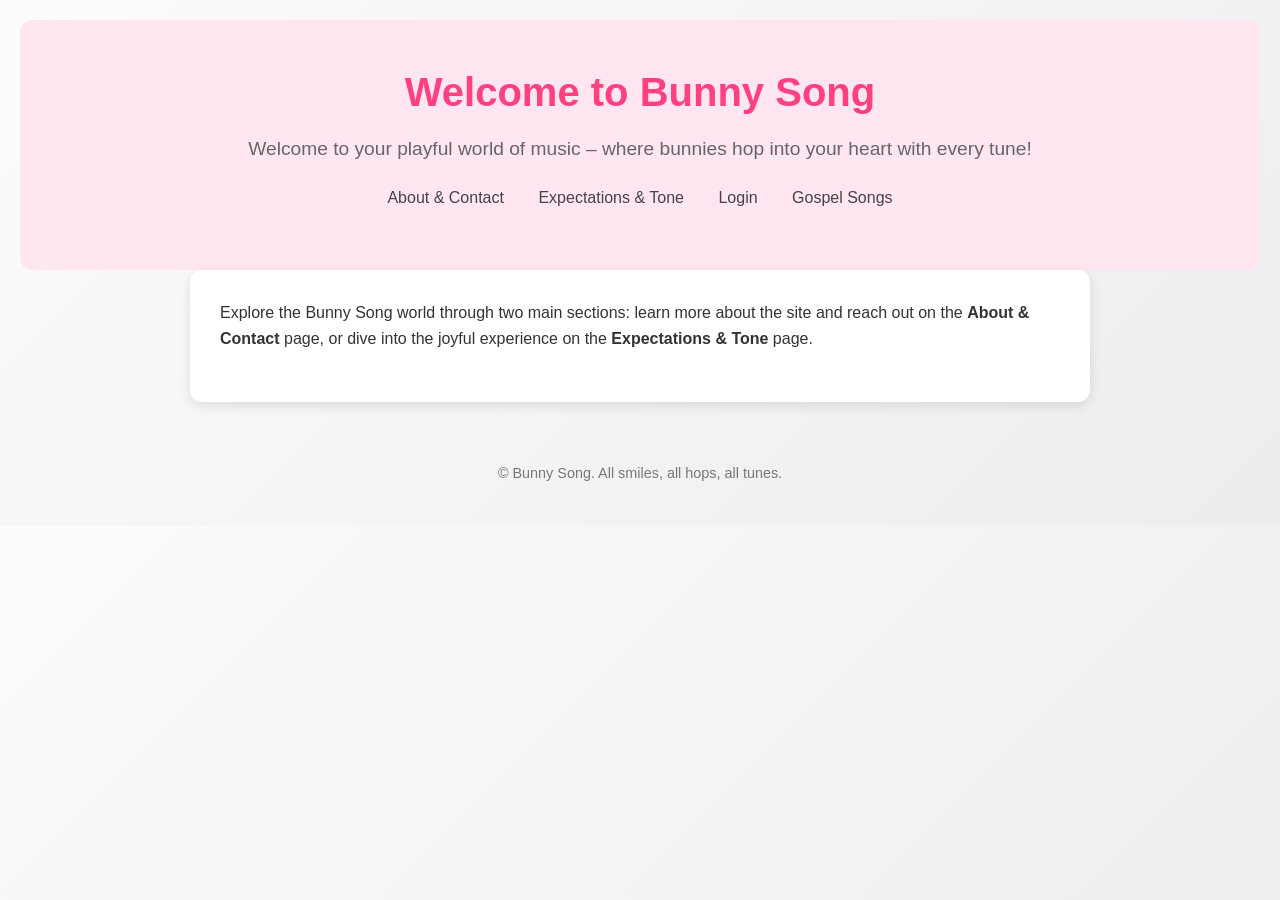
<file: index.html>
<!doctype html>
<html lang="en">
  <head>
    <meta charset="utf-8" />
    <title>Bunny Song — Playful music for joyful hearts</title>
    <meta name="viewport" content="width=device-width, initial-scale=1" />
    <link rel="stylesheet" href="index.css" />
  </head>
  <body>
    <header>
      <h1>Welcome to Bunny Song</h1>
      <p>
        Welcome to your playful world of music – where bunnies hop into your heart with every tune!
      </p>

      <nav aria-label="Primary">
        <a href="about-contact.html">About & Contact</a>
        <a href="expect-tone.html">Expectations & Tone</a>
        <a class="btn" href="login.html">Login</a>
        <a class="btn-gospel" href="Gospelsongs.html">Gospel Songs</a>
      </nav>
    </header>

    <main>
      <p>
        Explore the Bunny Song world through two main sections: learn more about the site and reach out on the
        <strong>About & Contact</strong> page, or dive into the joyful experience on the <strong>Expectations & Tone</strong> page.
      </p>
    </main>

    <footer>
      <p>© Bunny Song. All smiles, all hops, all tunes.</p>
    </footer>
  </body>
</html>
</file>
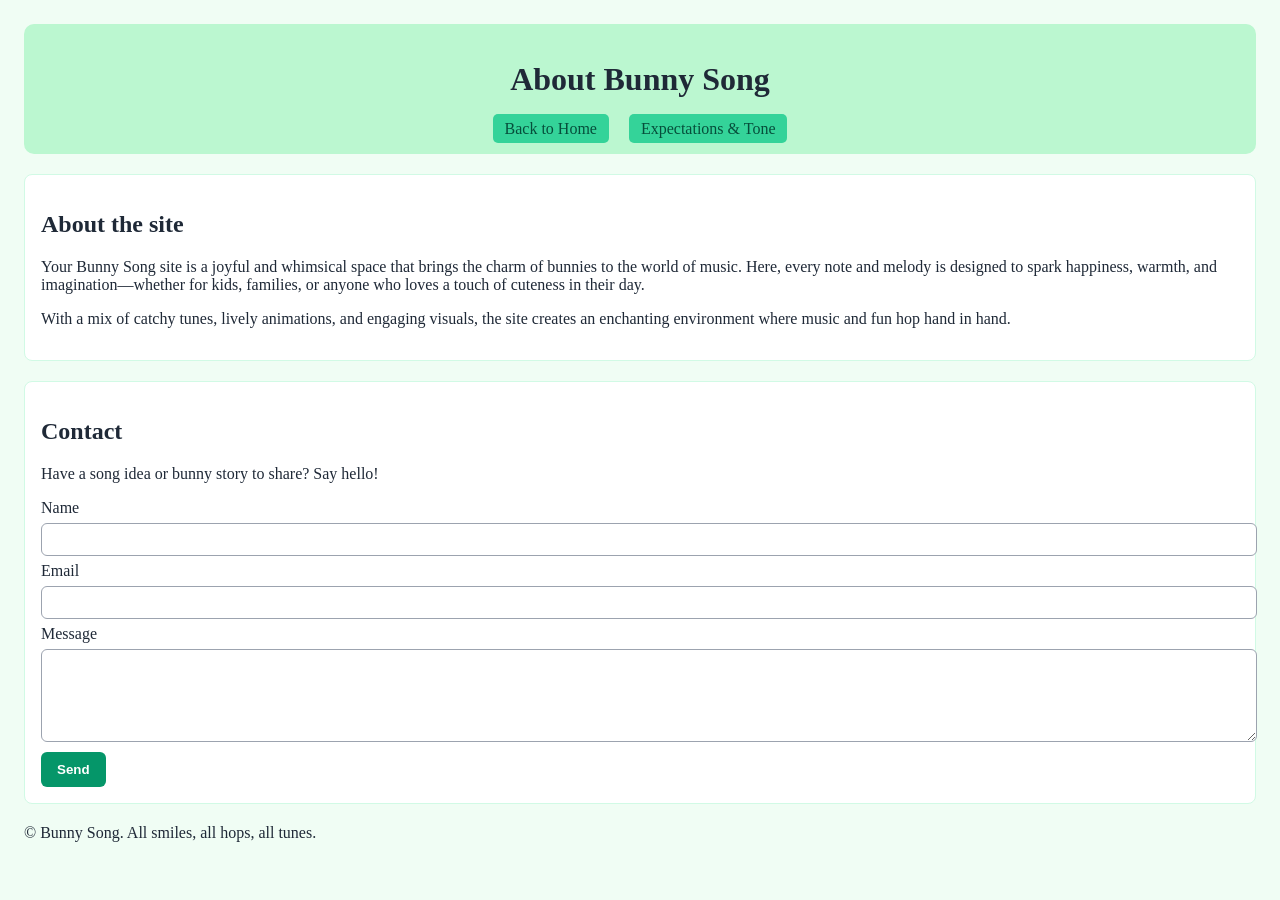
<file: about-contact.html>
<!doctype html>
<html lang="en">
  <head>
    <meta charset="utf-8" />
    <title>About & Contact — Bunny Song</title>
    <meta name="viewport" content="width=device-width, initial-scale=1" />
    <link rel="stylesheet" href="about-contact.css" />
  </head>
  <body>
    <header>
      <h1>About Bunny Song</h1>
      <nav>
        <a href="index.html">Back to Home</a>
        <a href="expect-tone.html">Expectations & Tone</a>
      </nav>
    </header>

    <main>
      <section id="about">
        <h2>About the site</h2>
        <p>
          Your Bunny Song site is a joyful and whimsical space that brings the charm of bunnies to the world of music.
          Here, every note and melody is designed to spark happiness, warmth, and imagination—whether for kids, families,
          or anyone who loves a touch of cuteness in their day.
        </p>
        <p>
          With a mix of catchy tunes, lively animations, and engaging visuals, the site creates an enchanting environment
          where music and fun hop hand in hand.
        </p>
      </section>

      <section id="contact">
        <h2>Contact</h2>
        <p>Have a song idea or bunny story to share? Say hello!</p>
        <form action="https://formspree.io/f/yourFormID" method="POST">
          <div>
            <label for="name">Name</label><br />
            <input id="name" name="name" type="text" required />
          </div>
          <div>
            <label for="email">Email</label><br />
            <input id="email" name="email" type="email" required />
          </div>
          <div>
            <label for="message">Message</label><br />
            <textarea id="message" name="message" rows="5" required></textarea>
          </div>
          <div>
            <button type="submit">Send</button>
          </div>
        </form>
      </section>
    </main>

    <footer>
      <p>© Bunny Song. All smiles, all hops, all tunes.</p>
    </footer>
  </body>
</html>
</file>
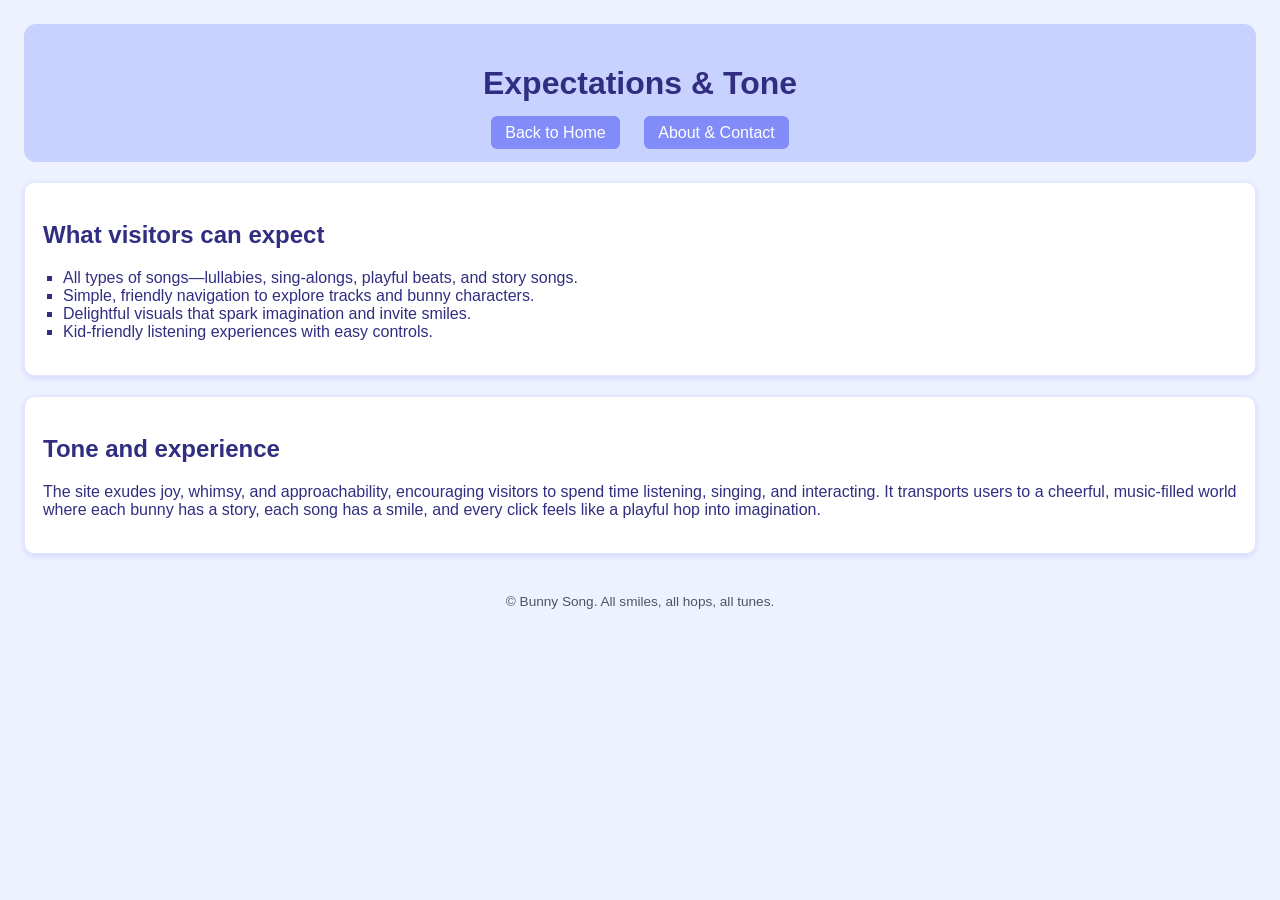
<file: expect-tone.html>
<!doctype html>
<html lang="en">
  <head>
    <meta charset="utf-8" />
    <title>Expectations & Tone — Bunny Song</title>
    <meta name="viewport" content="width=device-width, initial-scale=1" />
    <link rel="stylesheet" href="expect-tone.css" />
  </head>
  <body>
    <header>
      <h1>Expectations & Tone</h1>
      <nav>
        <a href="index.html">Back to Home</a>
        <a href="about-contact.html">About & Contact</a>
      </nav>
    </header>

    <main>
      <section id="expect">
        <h2>What visitors can expect</h2>
        <ul>
          <li>All types of songs—lullabies, sing-alongs, playful beats, and story songs.</li>
          <li>Simple, friendly navigation to explore tracks and bunny characters.</li>
          <li>Delightful visuals that spark imagination and invite smiles.</li>
          <li>Kid-friendly listening experiences with easy controls.</li>
        </ul>
      </section>

      <section id="tone">
        <h2>Tone and experience</h2>
        <p>
          The site exudes joy, whimsy, and approachability, encouraging visitors to spend time listening, singing, and
          interacting. It transports users to a cheerful, music-filled world where each bunny has a story, each song has
          a smile, and every click feels like a playful hop into imagination.
        </p>
      </section>
    </main>

    <footer>
      <p>© Bunny Song. All smiles, all hops, all tunes.</p>
    </footer>
  </body>
</html>
</file>
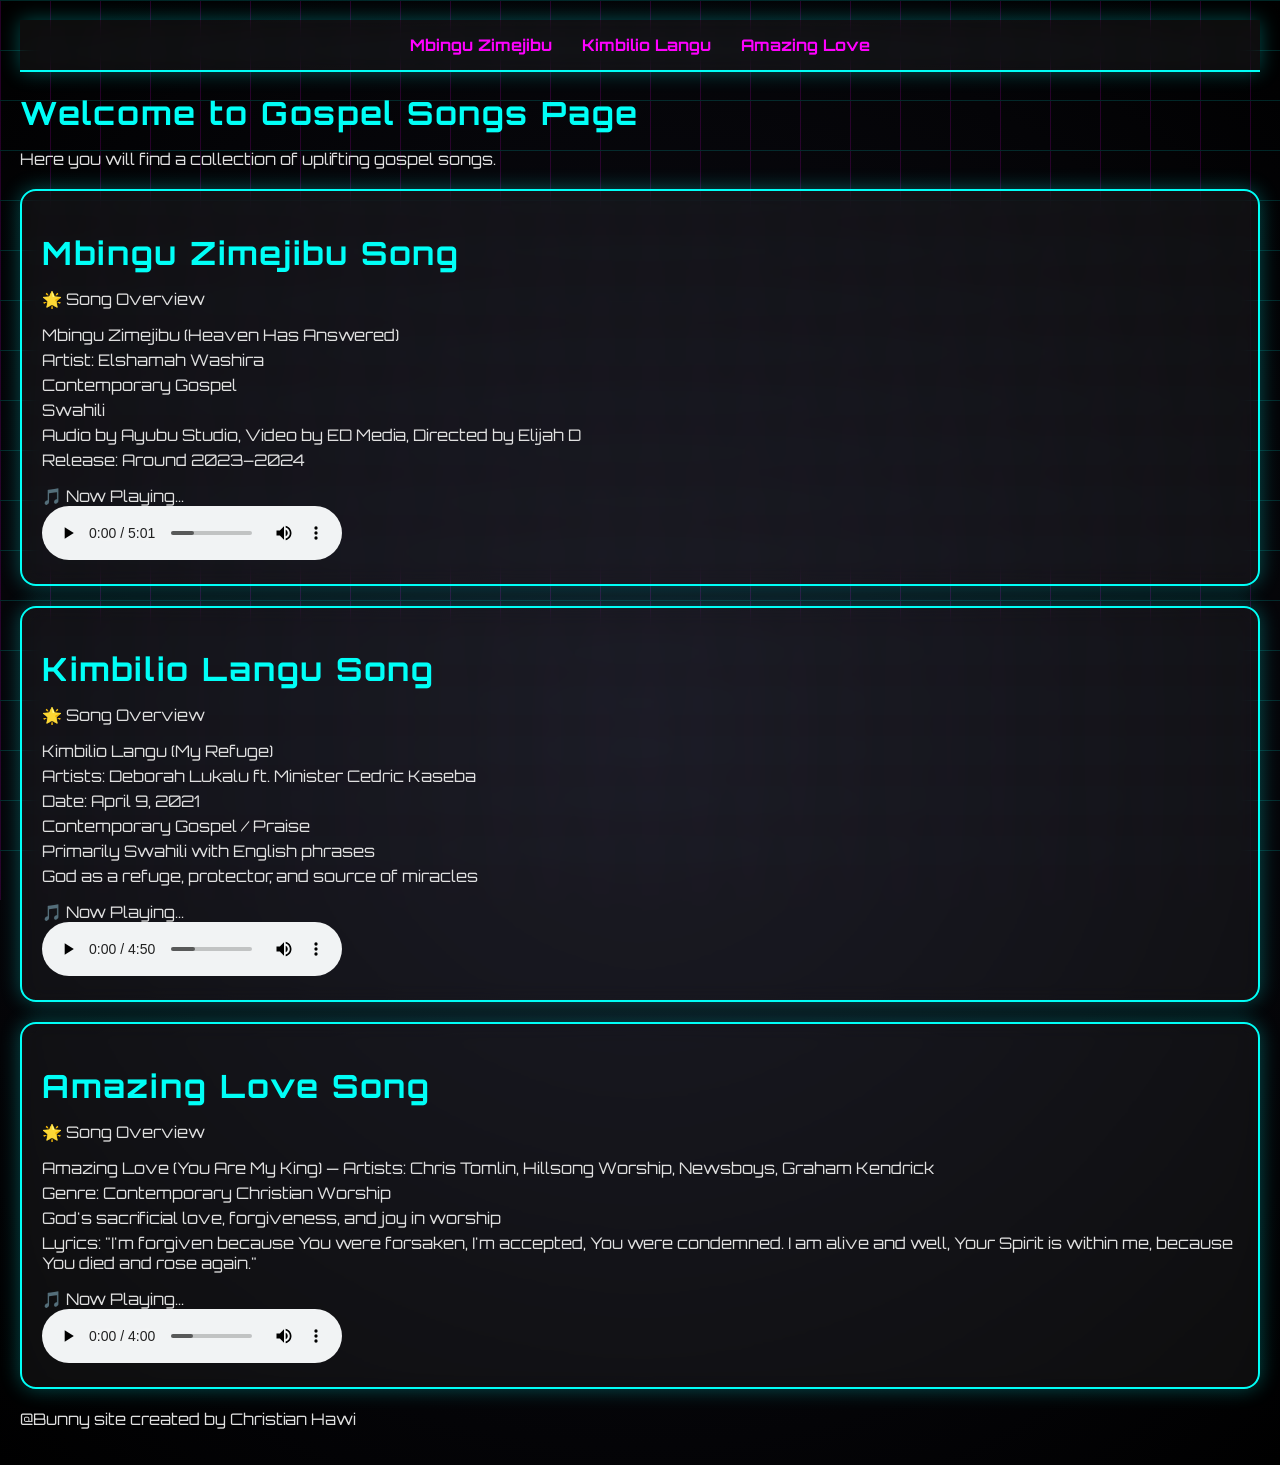
<file: Gospelsongs.html>
<!DOCTYPE html>
<html lang="en">
<head>
   <meta charset="UTF-8">
   <meta name="viewport" content="width=device-width, initial-scale=1.0">
   <title>Gospel Songs</title>
   <link href="https://fonts.googleapis.com/css2?family=Orbitron:wght@400;700&display=swap" rel="stylesheet">
   <link rel="stylesheet" href="gospelsongs.css">
</head>
<body>
    <!-- Futuristic Navigation Bar -->
    <nav class="navbar">
        <ul>
            <li><a href="#mbingu">Mbingu Zimejibu</a></li>
            <li><a href="#kimbilio">Kimbilio Langu</a></li>
            <li><a href="#amazing">Amazing Love</a></li>
        </ul>
    </nav>

    <h1>Welcome to Gospel Songs Page</h1>
    <p>Here you will find a collection of uplifting gospel songs.</p>

    <div class="card" id="mbingu">
        <h1>Mbingu Zimejibu Song</h1>
        <p>🌟 Song Overview</p>
        <ul>
            <li>Mbingu Zimejibu (Heaven Has Answered)</li>
            <li>Artist: Elshamah Washira</li>
            <li>Contemporary Gospel</li>
            <li>Swahili</li>
            <li>Audio by Ayubu Studio, Video by ED Media, Directed by Elijah D</li>
            <li>Release: Around 2023–2024</li>
        </ul>
        <div class="now-playing">🎵 Now Playing...</div>
        <audio controls>
            <source src="Mbingu Zimejibu.mp3" type="audio/mpeg">
            Your browser does not support the audio element.   
        </audio>
    </div>

    <div class="card" id="kimbilio">
        <h1>Kimbilio Langu Song</h1>
        <p>🌟 Song Overview</p>
        <ul>
            <li>Kimbilio Langu (My Refuge)</li>
            <li>Artists: Deborah Lukalu ft. Minister Cedric Kaseba</li>
            <li>Date: April 9, 2021</li>
            <li>Contemporary Gospel / Praise</li>
            <li>Primarily Swahili with English phrases</li>
            <li>God as a refuge, protector, and source of miracles</li>
        </ul>
        <div class="now-playing">🎵 Now Playing...</div>
        <audio controls>
            <source src="Kimbiliyo Langu Ft. Minister Cedric Kaseba.mp3" type="audio/mpeg">
            Your browser does not support the audio element.
        </audio>
    </div>

    <div class="card" id="amazing">
        <h1>Amazing Love Song</h1>
        <p>🌟 Song Overview</p>
        <ul>
            <li>Amazing Love (You Are My King) — Artists: Chris Tomlin, Hillsong Worship, Newsboys, Graham Kendrick</li>
            <li>Genre: Contemporary Christian Worship</li>
            <li>God's sacrificial love, forgiveness, and joy in worship</li>
            <li>Lyrics: "I'm forgiven because You were forsaken, I'm accepted, You were condemned. I am alive and well, Your Spirit is within me, because You died and rose again."</li>
        </ul>
        <div class="now-playing">🎵 Now Playing...</div>
        <audio controls>
            <source src="Amazing-love.mp3" type="audio/mpeg">
            Your browser does not support the audio element.
        </audio>
    </div>

    <!-- Futuristic Footer -->
    <footer class="footer">
        <p>@Bunny site created by Christian Hawi</p>
    </footer>
</body>
</html>
</file>
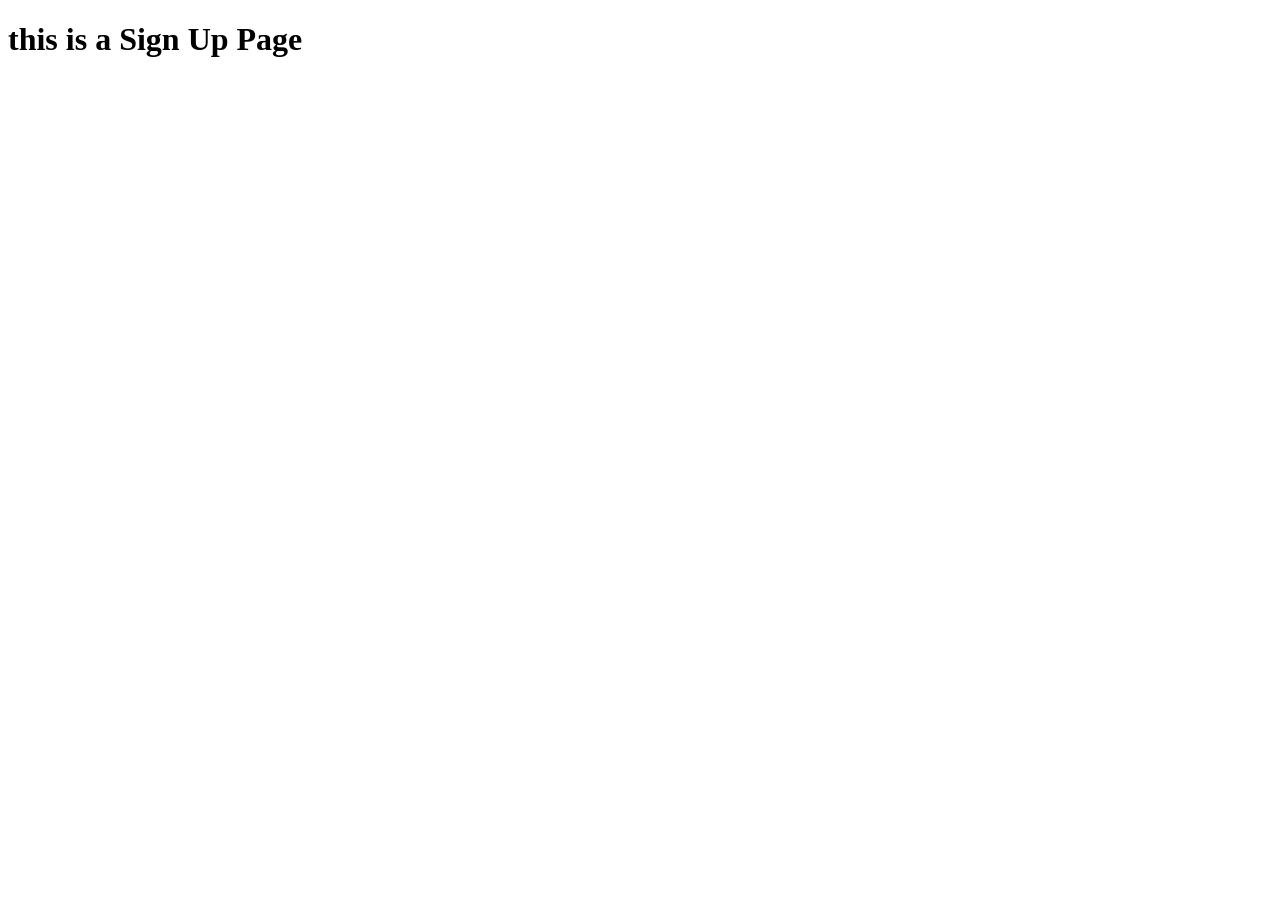
<file: signup.html>
<!DOCTYPE html>
<html lang="en">
<head>
    <meta charset="UTF-8">
    <meta name="viewport" content="width=device-width, initial-scale=1.0">
    <title>sign up</title>
</head>
<body>
    <h1>this is a Sign Up Page</h1>
</body>
</html>
</file>
<file: index.css>
/* Reset some default browser styles */
* {
  margin: 0;
  padding: 0;
  box-sizing: border-box;
}

/* Body styling */
body {
  font-family: 'Poppins', sans-serif;
  background: linear-gradient(135deg, #fdfbfb, #ebedee);
  color: #333;
  line-height: 1.6;
  padding: 20px;
}

/* Header */
header {
  text-align: center;
  padding: 40px 20px;
  background: #ffe6f0;
  border-radius: 12px;
}

header h1 {
  font-size: 2.5rem;
  color: #ff4081;
  margin-bottom: 10px;
}

header p {
  font-size: 1.2rem;
  color: #666;
}

/* Navigation */
nav {
  margin: 20px 0;
  text-align: center;
}

nav a {
  text-decoration: none;
  color: #444;
  margin: 0 15px;
  font-weight: 500;
  transition: color 0.3s ease;
}

nav a:hover {
  color: #ff4081;
}

/* Main content */
main {
  max-width: 900px;
  margin: auto;
  background: #fff;
  padding: 30px;
  border-radius: 12px;
  box-shadow: 0 4px 12px rgba(0,0,0,0.1);
}

main h2 {
  color: #ff4081;
  margin-bottom: 15px;
}

main p {
  margin-bottom: 20px;
}

/* Buttons */
button {
  background: #ff4081;
  color: #fff;
  border: none;
  padding: 12px 20px;
  border-radius: 8px;
  cursor: pointer;
  font-size: 1rem;
  transition: background 0.3s ease;
}

button:hover {
  background: #e73370;
}

/* Footer */
footer {
  text-align: center;
  margin-top: 40px;
  padding: 20px;
  font-size: 0.9rem;
  color: #777;
}
footer a {
  color: #ff4081;
  text-decoration: none;
}
</file>
<file: about-contact.css>
/* about-contact.css - About & Contact page styles */
body {
  font-family: Georgia, serif;
  background: #f0fdf4; /* soft green */
  color: #1f2937;
  margin: 0;
  padding: 24px;
}

header {
  background: #bbf7d0;
  padding: 16px;
  border-radius: 10px;
  text-align: center;
}

nav a {
  margin: 0 8px;
  padding: 6px 12px;
  background: #34d399;
  color: #064e3b;
  text-decoration: none;
  border-radius: 5px;
}

nav a:hover {
  background: #10b981;
  color: #ffffff;
}

section {
  margin: 20px 0;
  padding: 16px;
  background: #ffffff;
  border: 1px solid #d1fae5;
  border-radius: 8px;
}

form {
  margin-top: 16px;
}

input, textarea {
  width: 100%;
  padding: 8px;
  margin: 6px 0;
  border: 1px solid #9ca3af;
  border-radius: 6px;
}

button {
  background: #059669;
  color: #ffffff;
  padding: 10px 16px;
  border: none;
  border-radius: 6px;
  cursor: pointer;
  font-weight: bold;
}

button:hover {
  background: #047857;
}
</file>
<file: expect-tone.css>
/* expect-tone.css - Expectations & Tone page styles */
body {
  font-family: "Comic Sans MS", cursive, sans-serif;
  background: #eef2ff; /* soft lavender */
  color: #312e81;
  margin: 0;
  padding: 24px;
}

header {
  background: #c7d2fe;
  padding: 20px;
  text-align: center;
  border-radius: 12px;
}

nav a {
  margin: 0 10px;
  padding: 8px 14px;
  background: #818cf8;
  color: #ffffff;
  text-decoration: none;
  border-radius: 6px;
}

nav a:hover {
  background: #6366f1;
}

section {
  margin: 20px 0;
  padding: 18px;
  background: #ffffff;
  border: 1px solid #e0e7ff;
  border-radius: 10px;
  box-shadow: 0 2px 6px rgba(99,102,241,0.2);
}

ul {
  list-style-type: square;
  padding-left: 20px;
}

footer {
  text-align: center;
  margin-top: 40px;
  font-size: 0.85rem;
  color: #4b5563;
}
button {
  background: #4f46e5;
  color: #ffffff;
  padding: 10px 16px;
  border: none;
  border-radius: 6px;
  cursor: pointer;
  font-weight: bold;
}
</file>
<file: gospelsongs.css>
/* Smooth Scroll */
html {
  scroll-behavior: smooth;
}

/* Futuristic Background */
body {
  background: radial-gradient(circle at center, #0f0f1a, #000000);
  font-family: 'Orbitron', sans-serif;
  color: #e0e0e0;
  margin: 0;
  padding: 20px;
  position: relative;
}

/* Neon Grid Layer */
body::before {
  content: "";
  position: fixed;
  top: 0; left: 0;
  width: 100%; height: 100%;
  background: linear-gradient(#00fff7 1px, transparent 1px),
              linear-gradient(90deg, #ff00ff 1px, transparent 1px);
  background-size: 50px 50px;
  animation: gridPulse 4s infinite alternate;
  z-index: -2;
  opacity: 0.15;
}

@keyframes gridPulse {
  0% { filter: hue-rotate(0deg) brightness(0.8); }
  100% { filter: hue-rotate(180deg) brightness(1.2); }
}

/* Starfield Layer */
body::after {
  content: "";
  position: fixed;
  top: 0; left: 0;
  width: 100%; height: 100%;
  background: transparent url("https://www.transparenttextures.com/patterns/stardust.png") repeat;
  animation: starMove 60s linear infinite;
  z-index: -1;
  opacity: 0.3;
}

@keyframes starMove {
  from { transform: translateY(0); }
  to { transform: translateY(-1000px); }
}

/* Futuristic Navigation Bar */
.navbar {
  background: rgba(255, 255, 255, 0.05);
  border-bottom: 2px solid #00fff7;
  backdrop-filter: blur(10px);
  padding: 10px 20px;
  position: sticky;
  top: 0;
  z-index: 10;
  box-shadow: 0 0 20px rgba(0, 255, 247, 0.3);
}

.navbar ul {
  list-style: none;
  display: flex;
  justify-content: center;
  gap: 30px;
  margin: 0;
  padding: 0;
}

.navbar a {
  color: #ff00ff;
  text-decoration: none;
  font-weight: bold;
  transition: color 0.3s ease;
  position: relative;
}

.navbar a::after {
  content: '';
  position: absolute;
  width: 100%;
  height: 2px;
  background: #00fff7;
  left: 0;
  bottom: -4px;
  transform: scaleX(0);
  transition: transform 0.3s ease;
}

.navbar a:hover {
  color: #00fff7;
  animation: linkFlicker 2s infinite alternate;
}

.navbar a:hover::after {
  transform: scaleX(1);
}

/* Neon Flicker Headings */
@keyframes neonFlicker {
  0% { text-shadow: 0 0 5px #00fff7, 0 0 10px #00fff7; }
  50% { text-shadow: 0 0 20px #ff00ff, 0 0 40px #00fff7; }
  100% { text-shadow: 0 0 10px #00fff7, 0 0 20px #ff00ff; }
}

h1 {
  color: #00fff7;
  animation: neonFlicker 3s infinite alternate;
  letter-spacing: 2px;
  margin-bottom: 10px;
}

h2 {
  color: #ff00ff;
  animation: neonFlicker 3s infinite alternate;
  margin-bottom: 15px;
}

h3 {
  color: #ff00ff;
  animation: neonFlicker 3s infinite alternate;
  margin-bottom: 10px;
}

.card {
  background: rgba(255, 255, 255, 0.05);
  border: 2px solid #00fff7;
  border-radius: 16px;
  padding: 20px;
  margin: 20px 0;
  backdrop-filter: blur(10px);
  box-shadow: 0 0 20px rgba(0, 255, 247, 0.3);
  transition: transform 0.4s ease;
  animation: neonBorder 3s infinite alternate;
}

.card:hover {
  transform: translateY(-10px);
}

@keyframes neonBorder {
  0% { border-color: #00fff7; }
  50% { border-color: #ff00ff; }
  100% { border-color: #00fff7; }
}

ul {
  list-style-type: none;
  padding-left: 0;
}

li {
  margin: 5px 0;
  color: #e0e0e0;
}

/* Audio Player Styling */
@keyframes audioPulse {
  0%   { box-shadow: 0 0 10px #00fff7, 0 0 20px #00fff7; }
  25%  { box-shadow: 0 0 15px #ff00ff, 0 0 30px #ff00ff; }
}
</file>
